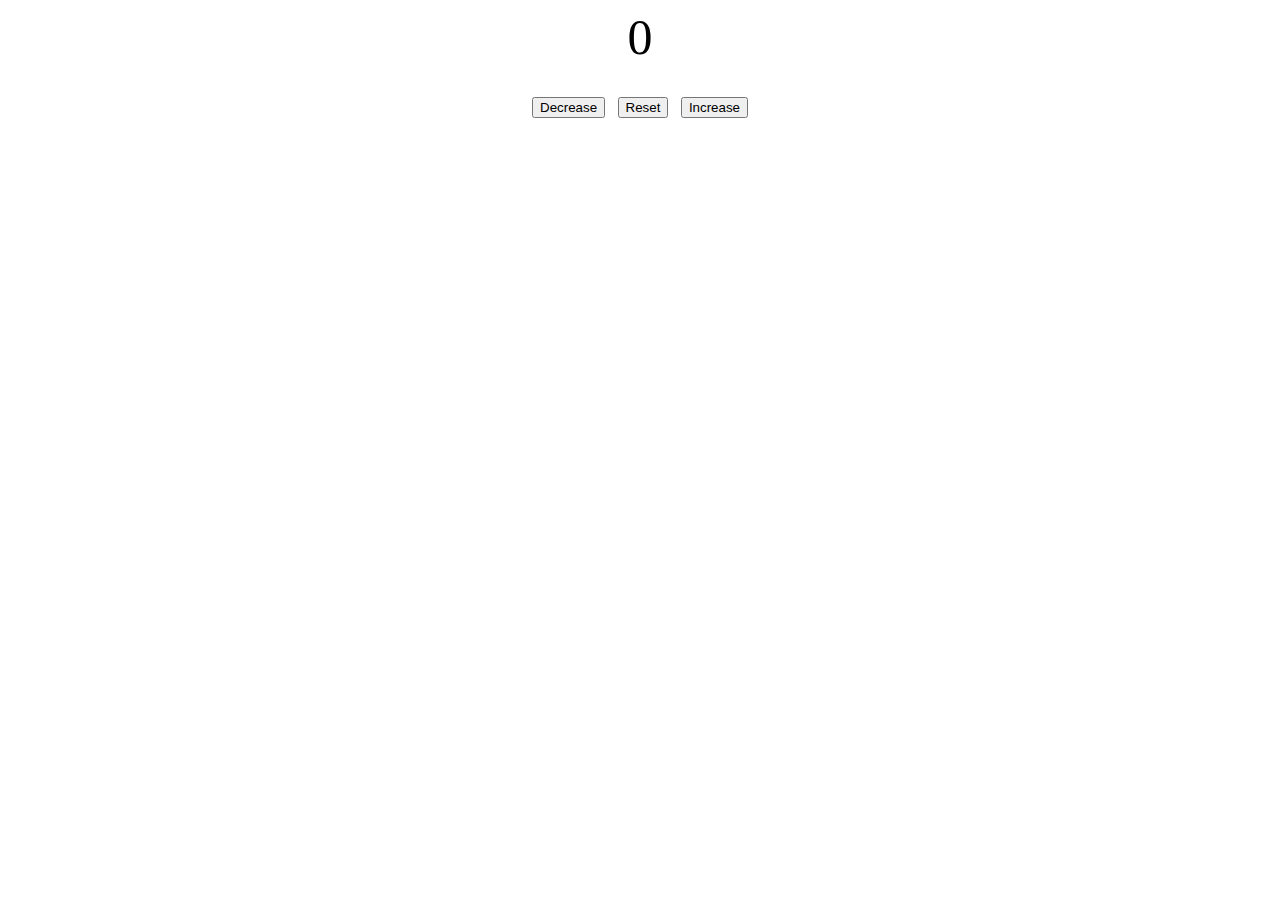
<file: counter-program/index.html>
<!DOCTYPE html>
<html lang="en">
    <head>
        <meta charset="UTF-8">
        <meta http-equiv="X-UA-Compatible" content="IE-edge">
        <meta name="viewport" content="width=device-width, inital-scale=1.0">
        <title>Document</title>
        <link rel="stylesheet" href="style.css">
    </head>
    <body>

        <label id="countLabel">0</label><br>
        <button id="decreaseBtn">Decrease</button>
        <button id="resetBtn">Reset</button>
        <button id="increaseBtn">Increase</button>


        <script src="index.js"></script>
    </body>
</html>
</file>
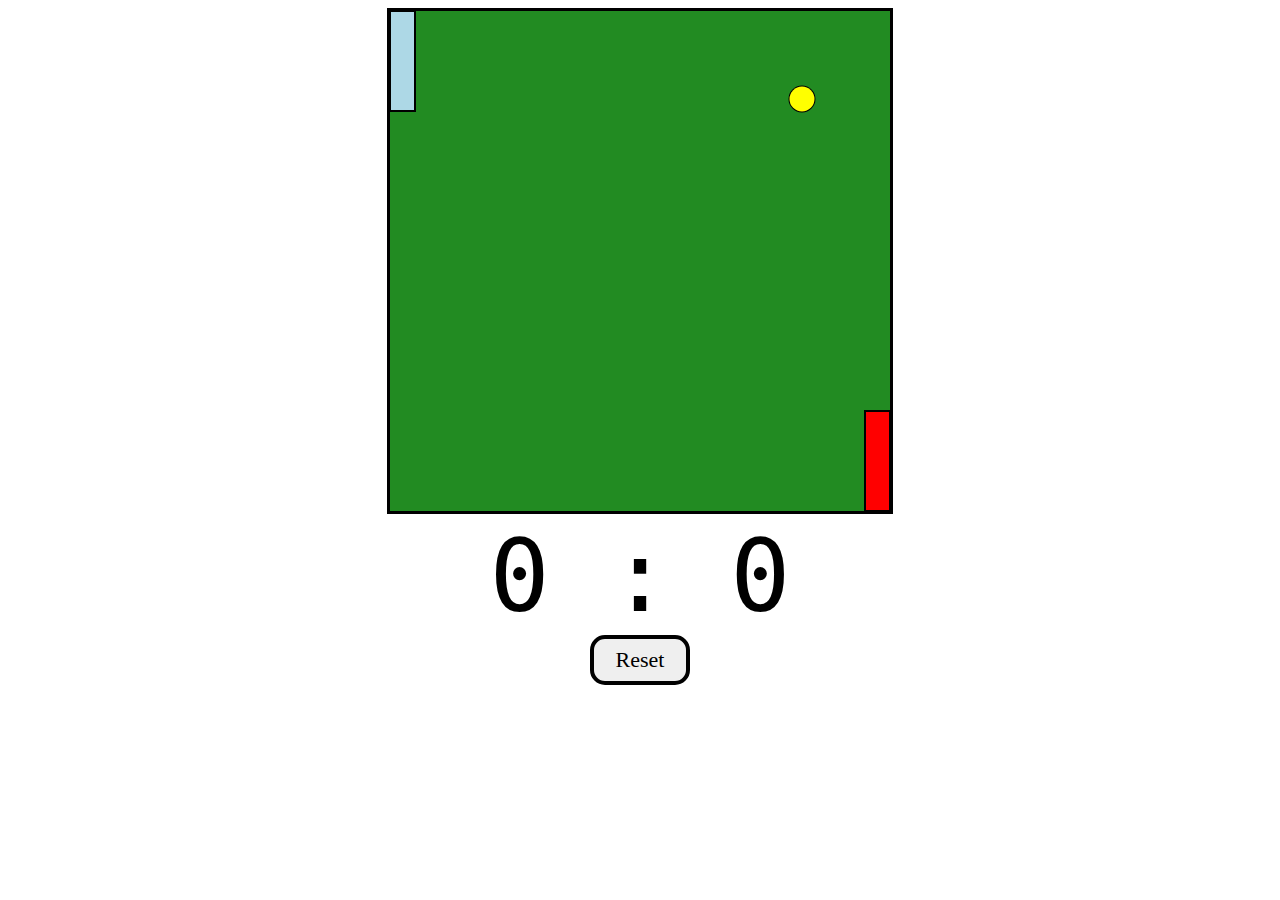
<file: ping-pong-game/index.html>
<!DOCTYPE html>
<html lang="en">
  <head>
    <meta charset="UTF-8" />
    <meta http-equiv="X-UA-Compatible" content="IE-edge" />
    <meta name="viewport" content="width=device-width, inital-scale=1.0" />
    <title>Document</title>
    <link rel="stylesheet" href="style.css" />
  </head>
  <body>
    <div id="gameContainer">
      <canvas id="gameBoard" width="500" height="500"></canvas>
      <div id="scoreText">0 : 0</div>
      <button id="resetBtn">Reset</button>
    </div>

    <script src="index.js"></script>
  </body>
</html>
</file>
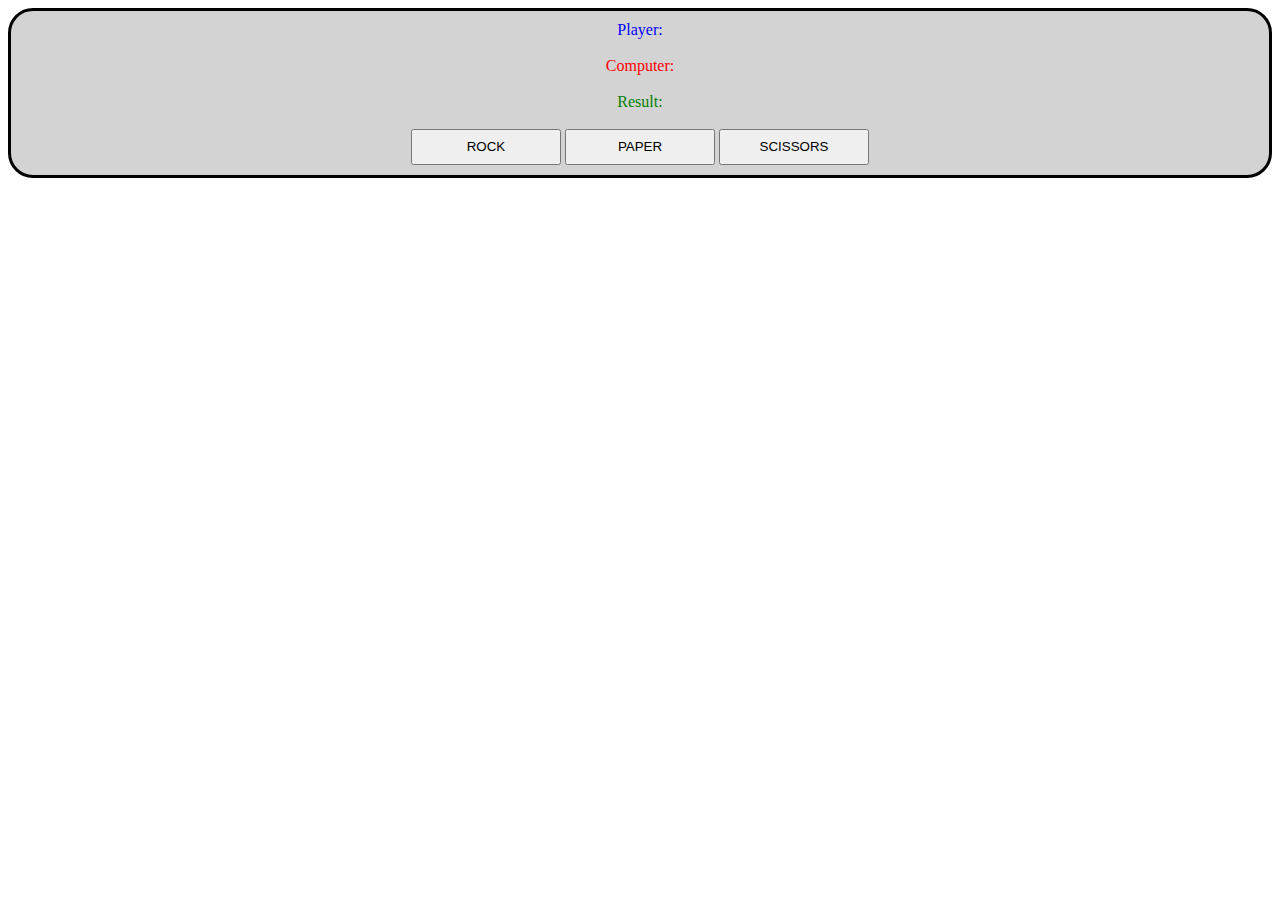
<file: rock-paper-scissors-game/index.html>
<!DOCTYPE html>
<html lang="en">
  <head>
    <meta charset="UTF-8" />
    <meta http-equiv="X-UA-Compatible" content="IE-edge" />
    <meta name="viewport" content="width=device-width, inital-scale=1.0" />
    <title>Document</title>
    <link rel="stylesheet" href="style.css" />
  </head>
  <body>
    <div id="gameContainer">
      <div id="player" class="heading">Player:</div><br>
      <div id="computer" class="heading">Computer:</div><br>
      <div id="result" class="heading">Result:</div><br>
      <button id="rockBtn" class="gameBtn">ROCK</button>
      <button id="paperBtn" class="gameBtn">PAPER</button>
      <button id="scissorsBtn" class="gameBtn">SCISSORS</button>
    </div>

    <script src="index.js"></script>
  </body>
</html>
</file>
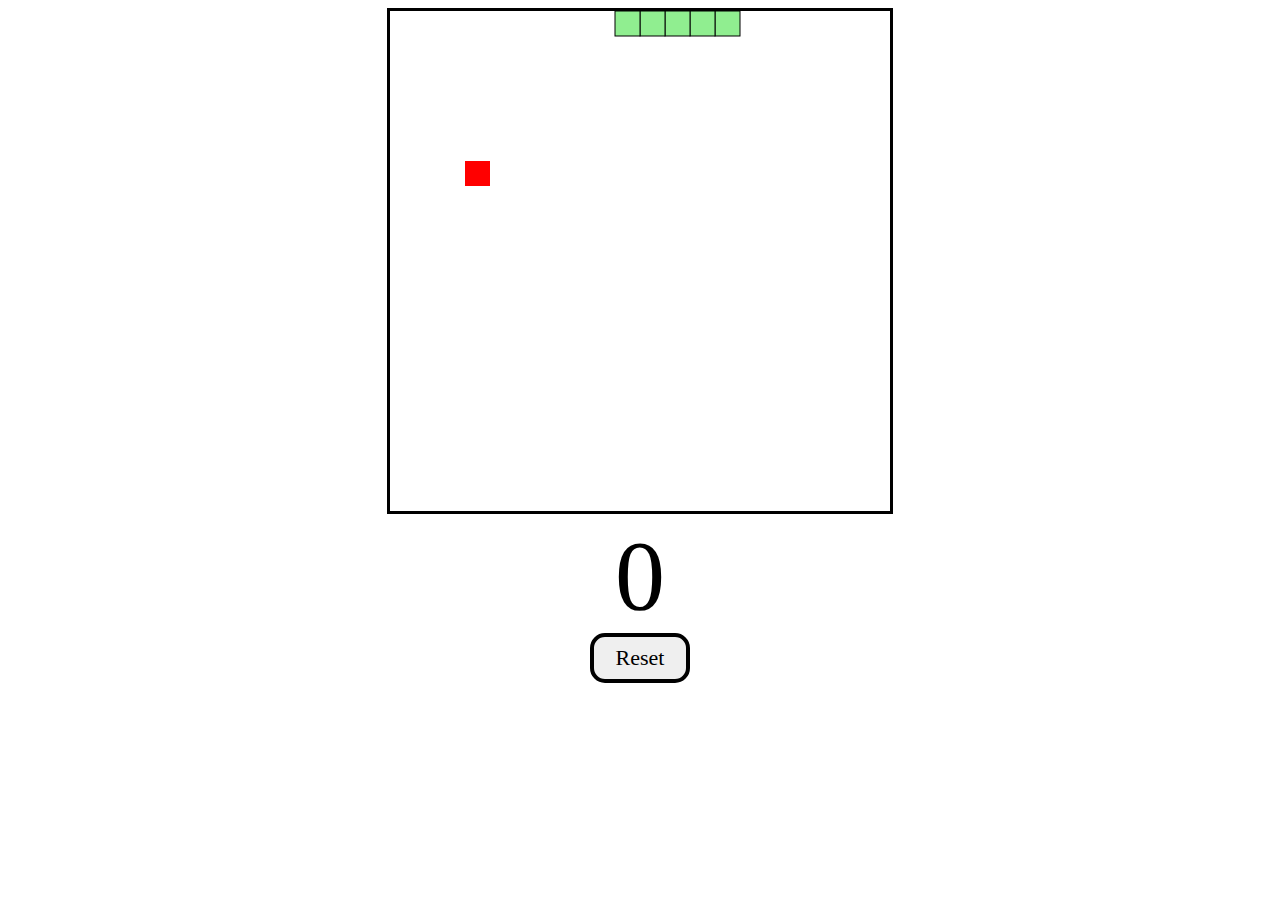
<file: snake-game/index.html>
<!DOCTYPE html>
<html lang="en">
  <head>
    <meta charset="UTF-8" />
    <meta http-equiv="X-UA-Compatible" content="IE-edge" />
    <meta name="viewport" content="width=device-width, inital-scale=1.0" />
    <title>Document</title>
    <link rel="stylesheet" href="style.css" />
  </head>
  <body>
    <div id="gameContainer">
      <canvas id="gameBoard" width="500" height="500"></canvas>
      <div id="scoreText">0</div>
      <button id="resetBtn">Reset</button>
    </div>

    <script src="index.js"></script>
  </body>
</html>
</file>
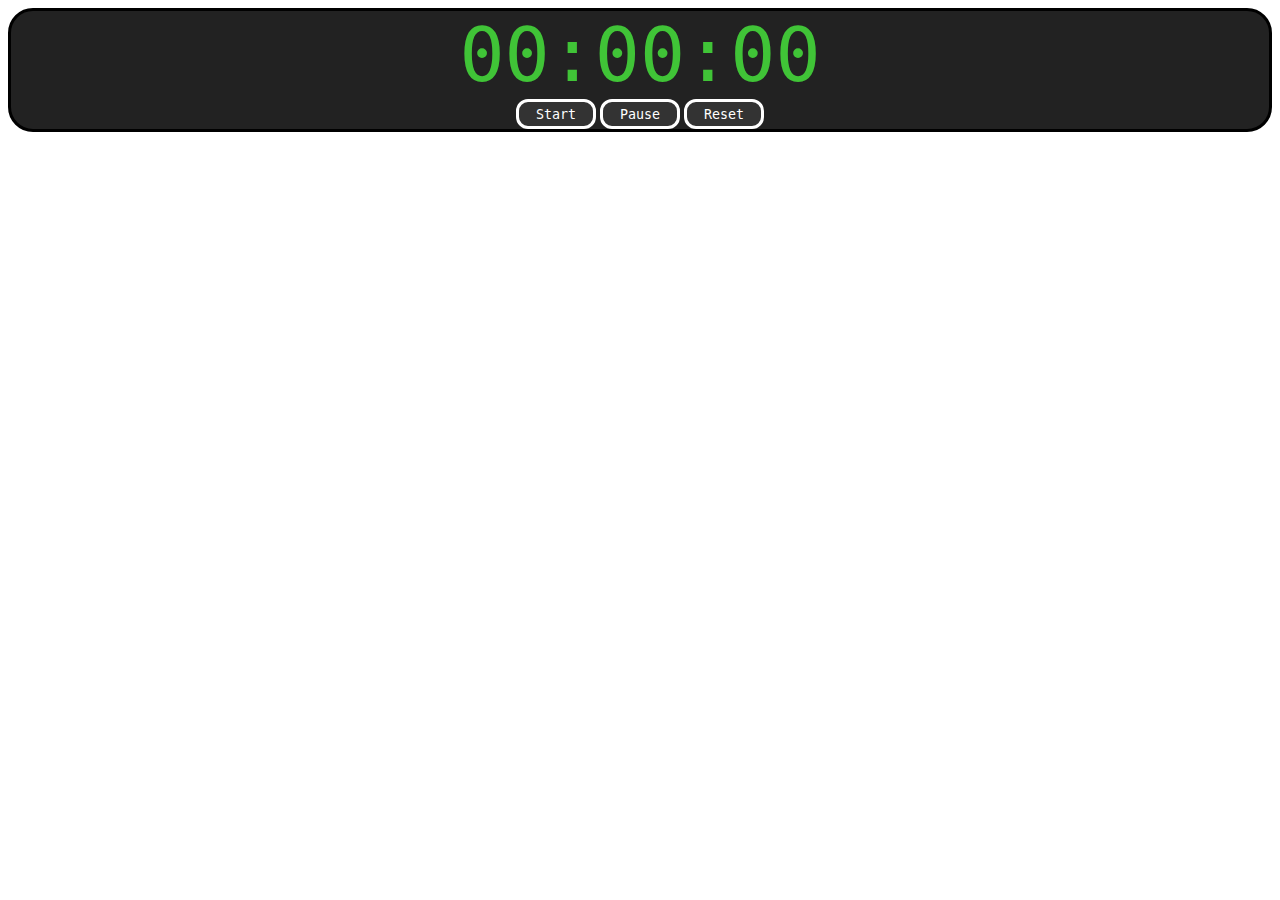
<file: stopwatch/index.html>
<!DOCTYPE html>
<html lang="en">
  <head>
    <meta charset="UTF-8" />
    <meta http-equiv="X-UA-Compatible" content="IE-edge" />
    <meta name="viewport" content="width=device-width, inital-scale=1.0" />
    <title>Document</title>
    <link rel="stylesheet" href="style.css" />
  </head>
  <body>
    <div id="stopWatchContainer">
      <div id="timeDisplay"></div>
      <button id="startBtn" class="timerBtn">Start</button>
      <button id="pauseBtn" class="timerBtn">Pause</button>
      <button id="resetBtn" class="timerBtn">Reset</button>

    </div>

    <script src="index.js"></script>
  </body>
</html>
</file>
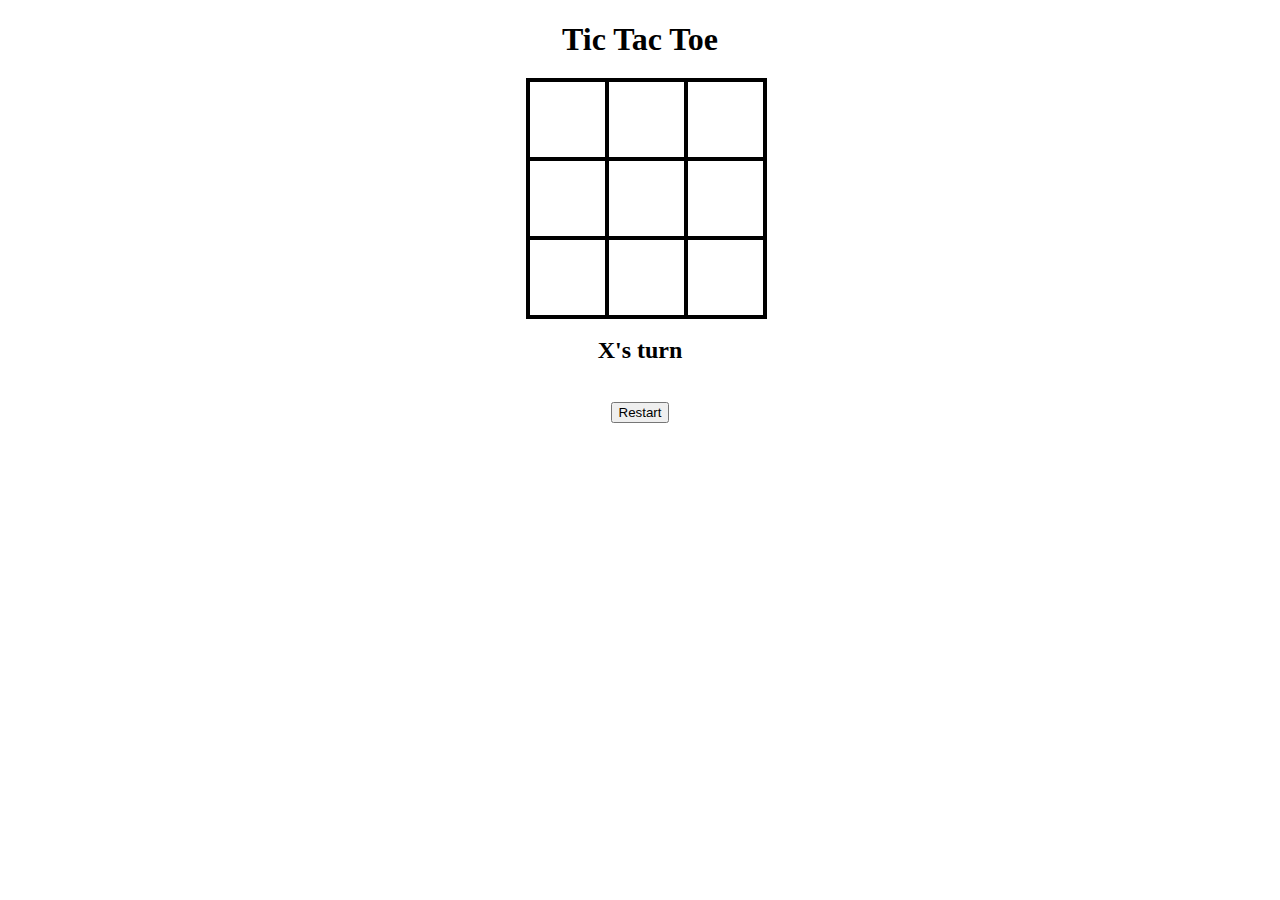
<file: tic-tac-toe-game/index.html>
<!DOCTYPE html>
<html lang="en">
  <head>
    <meta charset="UTF-8" />
    <meta http-equiv="X-UA-Compatible" content="IE-edge" />
    <meta name="viewport" content="width=device-width, inital-scale=1.0" />
    <title>Document</title>
    <link rel="stylesheet" href="style.css" />
  </head>
  <body>
    <div id="gameContainer">
      <h1>Tic Tac Toe</h1>
      <div id="cellContainer">
        <div cellIndex="0" class="cell"></div>
        <div cellIndex="1" class="cell"></div>
        <div cellIndex="2" class="cell"></div>
        <div cellIndex="3" class="cell"></div>
        <div cellIndex="4" class="cell"></div>
        <div cellIndex="5" class="cell"></div>
        <div cellIndex="6" class="cell"></div>
        <div cellIndex="7" class="cell"></div>
        <div cellIndex="8" class="cell"></div>
      </div>
      
      <h2 id="statusText"></h2><br>
      <button id="restartBtn">Restart</button>
    </div>

    <script src="index.js"></script>
  </body>
</html>
</file>
<file: counter-program/style.css>
body{
    display: block;
    text-align: center;
    font-size: 50px;
    
}
</file>
<file: rock-paper-scissors-game/style.css>
#gameContainer{
    font-family: "Comic Sans MS", "Comic Sans", cursive;
    border: 3px solid;
    border-radius: 25px;
    padding: 10px;
    background-color: lightgray;
    text-align: center;
}

button{
    line-height: 30px;
    width: 150px;
}

#player{
    color: blue;
}

#computer{
    color: red;
}

#result{
    color: green;
}
</file>
<file: stopwatch/style.css>
.timerBtn{
    width: 80px;
    height: 30px;
    border: 3px solid;
    border-radius: 12px;
    background-color: #333333;
    color: white;
    font-family: consolas, monospace;
}

#timeDisplay{
    font-size: 75px;
    color: #40c437;
    font-family: consolas, monospace;
}

#stopWatchContainer{
    text-align: center;
    border: 3px solid;
    border-radius: 25px;
    background-color: #222222;
}
</file>
<file: tic-tac-toe-game/style.css>
.cell{
    width: 75px;
    height: 75px;
    border: 2px solid;
    box-shadow: 0 0 0 2px;
    line-height: 75px;
    font-size: 50px;
    cursor: pointer;
}

#gameContainer{
    text-align: center;
}

#cellContainer{
    display: grid;
    grid-template-columns: repeat(3, auto);
    width: 225px;
    margin: auto;
}
</file>
<file: ping-pong-game/style.css>
#gameContainer{
    text-align: center;
}

#gameBoard{
    border: 3px solid;
}

#scoreText{
    font-family: "consolas", monospace;
    font-size: 100px;
}

#resetBtn{
    font-family: "Permanent Marker", cursive;
    font-size: 22px;
    width: 100px;
    height: 50px;
    border: 4px solid;
    border-radius: 15px;
    cursor: pointer;
}
</file>
<file: snake-game/style.css>
#gameContainer{
    text-align: center;
}

#gameBoard{
    border: 3px solid;
}

#scoreText{
    font-family: "Permanent Marker", cursive;
    font-size: 100px;
}

#resetBtn{
    font-family: "Permanent Marker", cursive;
    font-size: 22px;
    width: 100px;
    height: 50px;
    border: 4px solid;
    border-radius: 15px;
    cursor: pointer;
}
</file>
